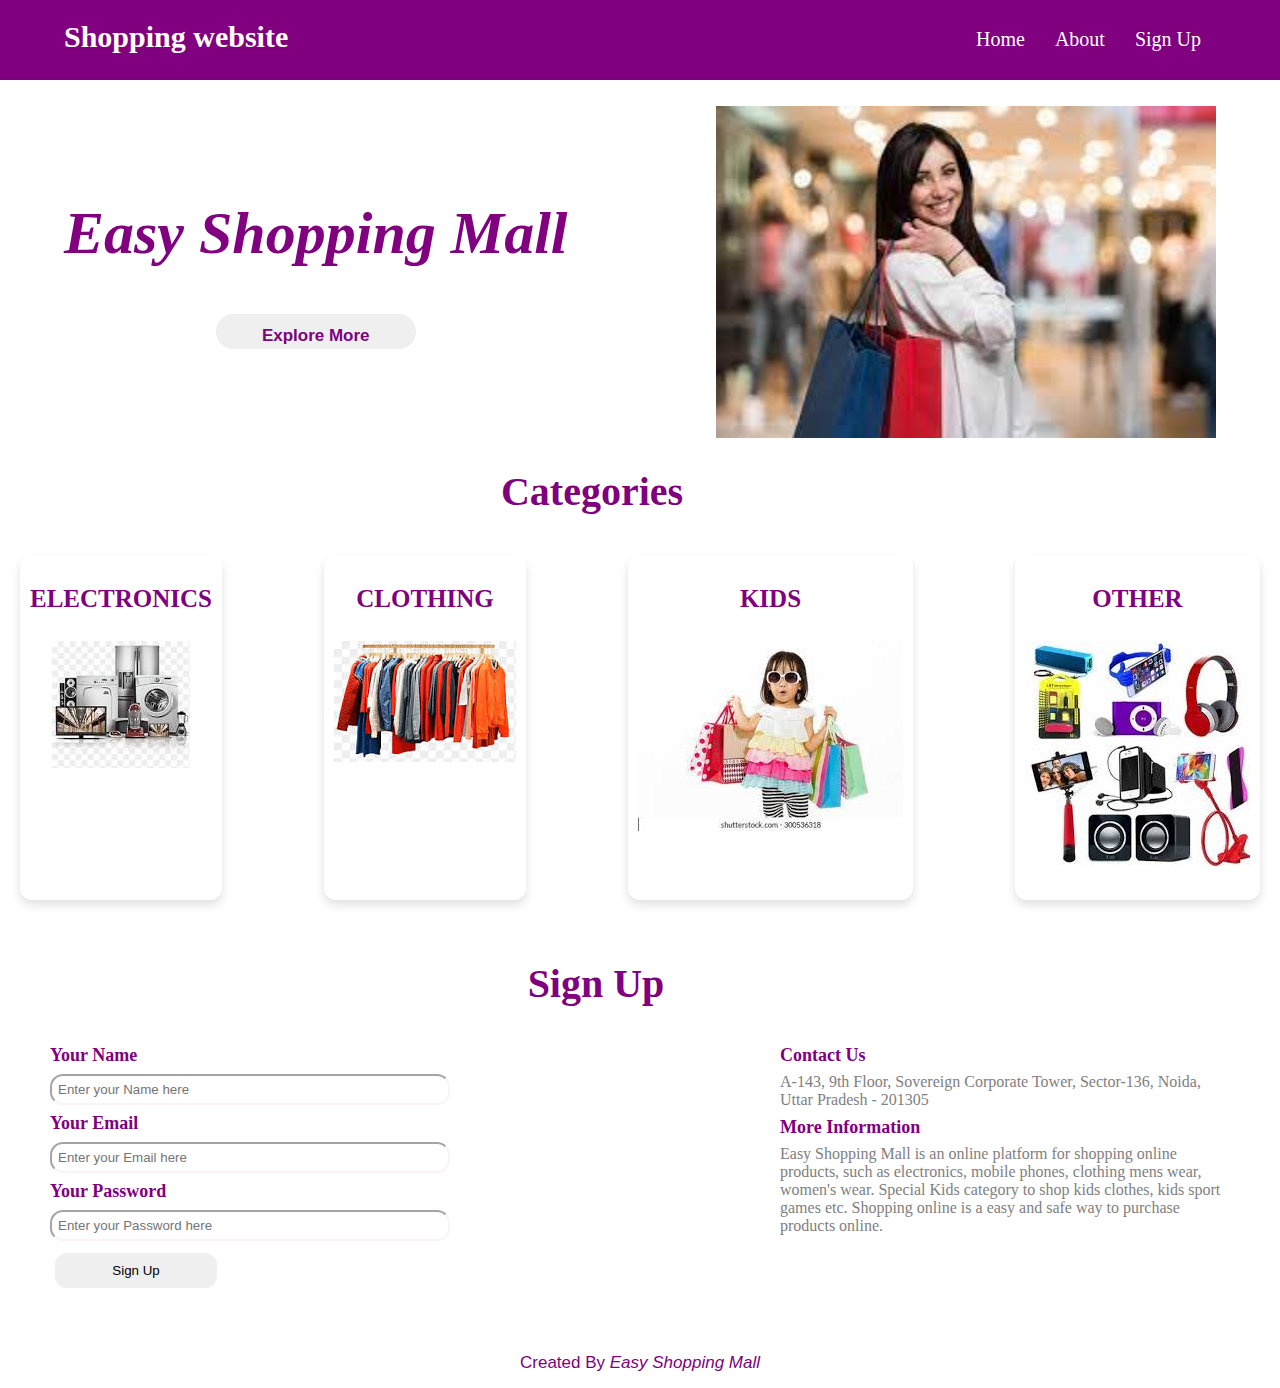
<file: index.html>
<!DOCTYPE html>
<html lang="en">

<head>
	<meta charset="UTF-8">
	<meta http-equiv="X-UA-Compatible" content="IE=edge">
	<meta name="viewport" content=
		"width=device-width, initial-scale=1.0">
	<link rel="stylesheet" href="index.css">
	<title>Easy Shopping Mall</title>
</head>

<body>
	<nav>
		<div class="heading">Shopping website</div>
		<span class="sideMenuButton"
			onclick="openNavbar()">
			☰
		</span>

		<div class="navbar">
			<ul>
				<li><a href="#Home">Home</a></li>
				<li><a href="#">About</a></li>
				<li><a href="#">Sign Up</a></li>
			</ul>
		</div>
	</nav>

	<!-- Side navigation bar for
		responsive website -->
	<div class="sideNavigationBar"
		id="sideNavigationBar">
		<a href="#" class="closeButton"
			onclick="closeNavbar()">
			
		</a>
		<a href="#">Home</a>
		<a href="#">About</a>
		<a href="#">Sign Up</a>
	</div>

	<!-- Content -->
	<div class="line" id="Home">
		<div class="side1">
			<center><h1>Easy Shopping Mall</h1></center><br><br>
			<center><button>
				<a href=
					"https://www.geeksforgeeks.org/">
					Explore More
				</a>
			</button>
		</center>
		</div>
		<div class="side2">
			<img src=
"images.jpg"
				width="500">
		</div>
	</div>

	<section class="about" id="My Projects">
		<div class="content">
			<div class="title">
				<center><span>Categories</span></center>
			</div>
			<div class="boxes">
				<div class="box">
					<div class="topic">
						<a href="" target="_blank">
							<b>ELECTRONICS</b><br><br>
						</a>
					</div>
					<p>
						<img src="electronics.jpg">
					</p>
				</div>
				<div class="box">

					<div class="topic">
						<a href="" target="_blank">
							<b>CLOTHING</b><br><br> 
						</a>
					</div>
					<p>
						<img src="clothing.jpg">
					</p>
				</div>

				<div class="box">
					<div class="topic">
						<a href="" target="_blank">
							<b>KIDS</b><br><br>
						</a>
					</div>
					<p>
						<img src="kids.jpg" style="height: 100%; width: 100%;">
					</p>
				</div>

				<div class="box">
					<div class="topic">
						<a href="" target="_blank">
							<b>OTHER</b><br><br>
						</a>
					</div>
					<p>
						<img src="acc.jpg" style="height: 100%; width: 100%;">
					</p>
			</div>
		</div>
	</section>

	<section class="contact" id="contact">
		<div class="content">
			<div class="title"><span>Sign Up</span></div>
			<div class="contactMenu">
				<div class="input1">
					<div class="label1">Your Name</div>
					<div class="input2">
						<input type="text"
							placeholder="Enter your Name here">
					</div>
					<div class="label1">
						<label>Your Email</label>
					</div>
					<div class="input2">
						<input type="text"
							placeholder="Enter your Email here">
					</div>
					<div class="label1">
						<label>Your Password</label>
					</div>
					<div class="input2">
						<input type="text"
							placeholder="Enter your Password here">
					</div>
					<div class="button">
						<button>Sign Up</button>
					</div>
				</div>
				<div class="input3">
					<div class="rightside1">
						<div class="title1">
							<span>
								Contact Us
							</span>
						</div>
						<div class="content1">
							A-143, 9th Floor, Sovereign
							Corporate Tower, Sector-136,
							Noida, Uttar Pradesh - 201305
						</div>
						<div class="title1">
							<span>More Information</span>
						</div>
						<div class="content1">
							Easy Shopping Mall is an online platform for shopping online
							products, such as electronics, mobile phones, clothing mens wear,
							women's wear. Special Kids category to shop kids clothes, kids sport
							games etc. Shopping online is a easy and safe way to purchase products online.
							
						</div>
					</div>
				</div>
			</div>
		</div>
	</section>
	<!-- Footer section -->
	<footer>
		<div class="footer">
			<span>
				Created By
					<i>Easy Shopping Mall</i>
				</a>
			</span>
		</div>
	</footer>
	<script src="index.js"></script>
</body>

</html>
</file>
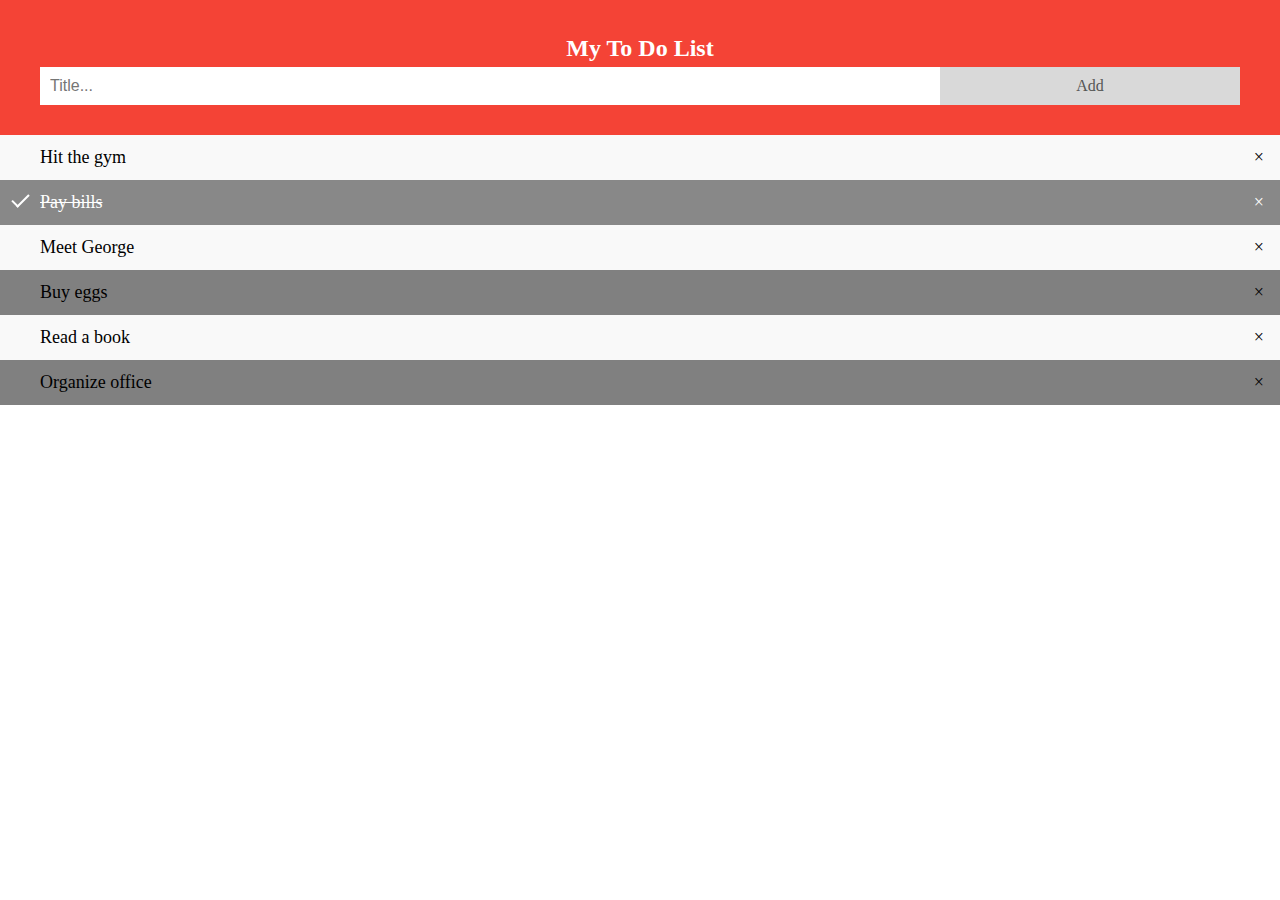
<file: todolist.html>
<!DOCTYPE html>
<html>
<head>
<meta name="viewport" content="width=device-width, initial-scale=1">
<style>
body {
  margin: 0;
  min-width: 250px;
}

/* Include the padding and border in an element's total width and height */
* {
  box-sizing: border-box;
}

/* Remove margins and padding from the list */
ul {
  margin: 0;
  padding: 0;
}

/* Style the list items */
ul li {
  cursor: pointer;
  position: relative;
  padding: 12px 8px 12px 40px;
  list-style-type: none;
  background: grey;
  font-size: 18px;
  transition: 0.2s;
  
  /* make the list items unselectable */
  -webkit-user-select: none;
  -moz-user-select: none;
  -ms-user-select: none;
  user-select: none;
}

/* Set all odd list items to a different color (zebra-stripes) */
ul li:nth-child(odd) {
  background: #f9f9f9;
}

/* Darker background-color on hover */
ul li:hover {
  background: #ddd;
}

/* When clicked on, add a background color and strike out text */
ul li.checked {
  background: #888;
  color: #fff;
  text-decoration: line-through;
}

/* Add a "checked" mark when clicked on */
ul li.checked::before {
  content: '';
  position: absolute;
  border-color: #fff;
  border-style: solid;
  border-width: 0 2px 2px 0;
  top: 10px;
  left: 16px;
  transform: rotate(45deg);
  height: 15px;
  width: 7px;
}

/* Style the close button */
.close {
  position: absolute;
  right: 0;
  top: 0;
  padding: 12px 16px 12px 16px;
}

.close:hover {
  background-color: blueviolet;
  color: white;
}

/* Style the header */
.header {
  background-color: #f44336;
  padding: 30px 40px;
  color: white;
  text-align: center;
}

/* Clear floats after the header */
.header:after {
  content: "";
  display: table;
  clear: both;
}

/* Style the input */
input {
  margin: 0;
  border: none;
  border-radius: 0;
  width: 75%;
  padding: 10px;
  float: left;
  font-size: 16px;
}

/* Style the "Add" button */
.addBtn {
  padding: 10px;
  width: 25%;
  background: #d9d9d9;
  color: #555;
  float: left;
  text-align: center;
  font-size: 16px;
  cursor: pointer;
  transition: 0.3s;
  border-radius: 0;
}

.addBtn:hover {
  background-color: #bbb;
}
</style>
</head>
<body>

<div id="myDIV" class="header">
  <h2 style="margin:5px">My To Do List</h2>
  <input type="text" id="myInput" placeholder="Title...">
  <span onclick="newElement()" class="addBtn">Add</span>
</div>

<ul id="myUL">
  <li>Hit the gym</li>
  <li class="checked">Pay bills</li>
  <li>Meet George</li>
  <li>Buy eggs</li>
  <li>Read a book</li>
  <li>Organize office</li>
</ul>

<script>
// Create a "close" button and append it to each list item
var myNodelist = document.getElementsByTagName("LI");
var i;
for (i = 0; i < myNodelist.length; i++) {
  var span = document.createElement("SPAN");
  var txt = document.createTextNode("\u00D7");
  span.className = "close";
  span.appendChild(txt);
  myNodelist[i].appendChild(span);
}

// Click on a close button to hide the current list item
var close = document.getElementsByClassName("close");
var i;
for (i = 0; i < close.length; i++) {
  close[i].onclick = function() {
    var div = this.parentElement;
    div.style.display = "none";
  }
}

// Add a "checked" symbol when clicking on a list item
var list = document.querySelector('ul');
list.addEventListener('click', function(ev) {
  if (ev.target.tagName === 'LI') {
    ev.target.classList.toggle('checked');
  }
}, false);

// Create a new list item when clicking on the "Add" button
function newElement() {
  var li = document.createElement("li");
  var inputValue = document.getElementById("myInput").value;
  var t = document.createTextNode(inputValue);
  li.appendChild(t);
  if (inputValue === '') {
    alert("You must write something!");
  } else {
    document.getElementById("myUL").appendChild(li);
  }
  document.getElementById("myInput").value = "";

  var span = document.createElement("SPAN");
  var txt = document.createTextNode("\u00D7");
  span.className = "close";
  span.appendChild(txt);
  li.appendChild(span);

  for (i = 0; i < close.length; i++) {
    close[i].onclick = function() {
      var div = this.parentElement;
      div.style.display = "none";
    }
  }
}
</script>

</body>
</html>
</file>
<file: index.css>
* {
	padding: 0;
	margin: 0;
	box-sizing: border-box;
}

body {
	background-color: white;
	color: purple;
	font-family: 'Gill Sans', 'Gill Sans MT', Calibri, 'Trebuchet MS', sans-serif
	background-color: white;
}

nav {
	width: 100%;
	height: 80px;
	display: flex;
	justify-content: space-between;
	padding: 20px 5%;
	background-color: purple;
    font-family: Georgia, 'Times New Roman', Times, serif;
}

nav .heading {
	font-size: 30px;
	font-weight: 700;
	color: white;
}

nav ul {
	display: flex;
	list-style: none;
}

nav ul li {
	padding: 8px 15px;
	border-radius: 10px;
	transition: 0.2s ease-in;
}

nav ul li a {
	color: purple;
	font-size: 20px;
	font-weight: 500;
	text-decoration: none;
	color: white;
}

nav ul li:hover {
	background-color: plum;
}

nav ul li a:hover {
	color: white;
}

nav .sideMenuButton {
	font-size: 30px;
	font-weight: bolder;
	cursor: pointer;
	display: none;
}

/* responsive navbar css */
@media screen and (max-width: 600px) {
	nav .sideMenuButton {
		display: flex;
	}

	nav .navbar {
		display: none;
	}

	.sideNavigationBar {
		display: block !important;
	}
}

.sideNavigationBar {
	height: 100%;
	position: fixed;
	top: 0;
	right: 0%;
	background-color: plum;
	overflow-x: hidden;
	transition: 0.3s ease-in;
	padding-top: 60px;
	display: none;
}

.sideNavigationBar a {
	padding: 8px 8px 8px 40px;
	display: block;
	font-size: 25px;
	font-weight: 500;
	color: #d1d1d1;
	transition: 0.3s;
	text-decoration: none;
}

.sideNavigationBar a button {
	padding: 10px 20px;
	border-radius: 10px;
	color: plum;
	font-size: 16px;
	border-style: none;
	font-weight: 700;
}

.sideNavigationBar a:hover {
	color: plum;
}

.sideNavigationBar .closeButton {
	position: absolute;
	top: 10px;
	right: 25px;
	font-size: 20px;
	margin-left: 50px;
}

.line {
	display: flex;
	justify-content: space-between;
	align-items: center;
	margin: 2% 5%;
}

.line .side1 {
	padding-right: 50px;
}

.side1 h1 {
	font-size: 60px;
	margin-bottom: 10px;
	color: purple;
    font-family: 'Times New Roman', Times, serif;
    font-style: italic;
}

.side1 button {
	width: 200px;
	padding: 12px 20px;
	border-radius: 20px;
	border-style: none;
	color: rgb(142, 19, 142);
	font-size: 17px;
	font-weight: 600;
}

a {
	text-decoration: none;
	color: purple;
}

/* Header content responsive */
@media screen and (max-width: 980px) {
	.side2 img {
		width: 350px;
	}

	.side1 h1 {
		font-size: 40px;
	}

	.side1 p {
		font-size: 17px;
	}

	.line {
		margin-top: 80px;
	}
}

@media screen and (max-width: 600px) {
	.side1 h1 {
		font-size: 35px;
	}

	.line {
		flex-direction: column;
	}

	.line .side1 {
		padding: 30px;
	}
}

/* section */

section .topic a {
	font-size: 25px;
	font-weight: 500;
	margin-bottom: 10px;
}

.about .boxes {
	display: flex;
	flex-wrap: wrap;
	justify-content: space-between;
}

.about .boxes .box {
	margin: 10px 20px;
	max-width: calc(100% / 3 - 50px);
	text-align: center;
	border-radius: 12px;
	padding: 30px 10px;
	box-shadow: 0 5px 10px rgba(0, 0, 0, 0.12);
	cursor: default;
}

/* Contact Page */

.contact {
	padding: 20px;
}

.contact .content {
	margin: 0 auto;
	padding: 30px 0;
}

.content .title {
	width: 80%;
	text-align: center;
	font-weight: bolder;
	font-size: 40px;
}

.title {
	margin-bottom: 30px;
	margin-left: 80px;
}

.contactMenu {
	display: flex;
	justify-content: space-evenly;
}

.input2 {
	margin-top: 10;
}

.label1 {
	font-size: 18px;
	margin-top: 8px;
	margin-bottom: 8px;
	font-weight: bolder;
}

.contactMenu .input1 input {
	border-radius: 13px;
	padding: 6px;
}

.input2 input {
	border-color: rgb(252, 244, 244);
	width: 400px;
}

.button {
	margin-top: 12px;
	margin-left: 5px;
}

.button button {
	width: 162px;
	height: 35px;
	border-radius: 12px;
	border-color: transparent;
}

.button button:hover {
	background-color: plum;
}

button {
	width: 162px;
	height: 35px;
	border-radius: 12px;
	border-color: transparent;
}

button:hover {
	background-color: plum;
}

.rightside1 {
	display: flex;
	flex-direction: column;
	margin-left: 300px;
}

.title1 {
	font-size: 18px;
	margin-top: 8px;
	margin-bottom: 5px;
	font-weight: bolder;
}

.content1 {
	width: 450px;
	margin-top: 2px;
	color: grey;
}

/* Footer */
footer {
	background: var(--primary-color);
	padding: 15px 0;
	text-align: center;
	font-family: "Poppins", sans-serif;
}

footer .footer span {
	font-size: 17px;
	font-weight: 400;
	color: var(--white-color);
}

footer .footer span a {
	font-weight: 500;
	color: var(--white-color);
}

footer .footer span a:hover {
	text-decoration: underline;
}

@media screen and (max-width: 1060px) {
	.contactMenu {
		flex-direction: column;
		align-items: center;
	}

	.rightside1 {
		display: flex;
		flex-direction: column;
		margin-left: 0px;
	}

	.content1 {
		width: 100%;
		margin-top: 2px;
		color: grey;
	}

	.side2 img {
		width: 95%;
		height: 90%;
	}
}

@media screen and (max-width: 600px) {
	.side2 img {
		width: 100%;
	}

	section .topic a {
		font-size: 20px;
	}

	section .topic p {
		font-size: 5px;
	}

	.about .boxes {
		display: flex;
		flex-direction: column;
		align-items: center;
	}

	.about .boxes .box {
		max-width: 70%;
	}
}
</file>
